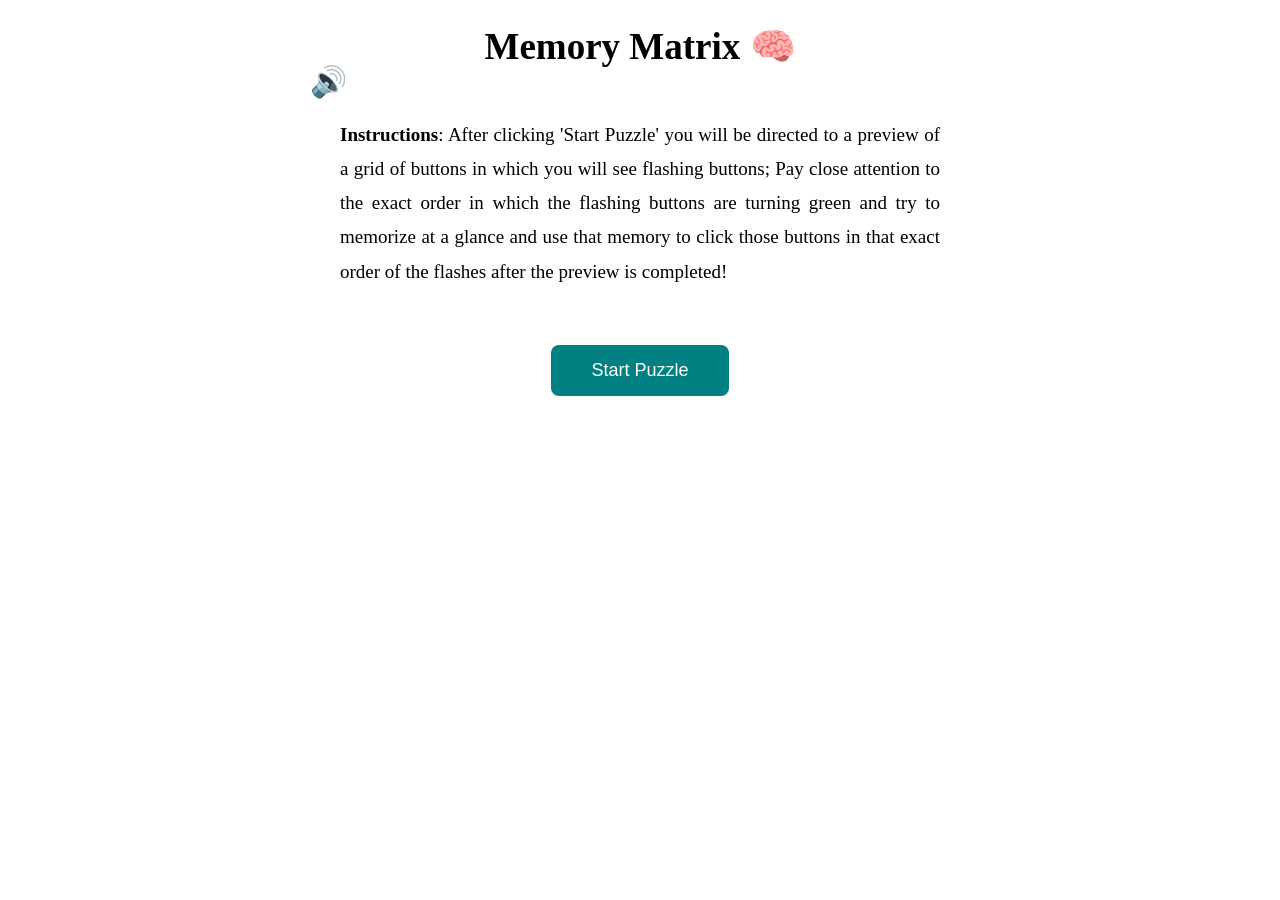
<file: index.html>
<!--templates/memory.html-->

<!DOCTYPE html>
<html>
  <head>
    <meta charset="UTF-8" />
    <meta name="viewport" content="width=device-width, initial-scale=1.0" />
    <title>Memory Puzzle</title>
    <link rel="icon" href="favicon.ico" />
    <link rel="stylesheet" href="css/style.css" />
  </head>

  <body>
    <h1>Memory Matrix 🧠</h1>
    <div id="loading-text" class="loading-text"></div>
    <div id="display-streak" class="display-streak"></div>
    <div id="display-chances" class="display-chances"></div>
    <button id="mute-btn">🔊</button>

    <div id="before-starting" class="before-starting">
      <p class="instructions">
        <strong>Instructions</strong>: After clicking 'Start Puzzle' you will be
        directed to a preview of a grid of buttons in which you will see
        flashing buttons; Pay close attention to the exact order in which the
        flashing buttons are turning green and try to memorize at a glance and
        use that memory to click those buttons in that exact order of the
        flashes after the preview is completed!
      </p>
      <button id="start-btn" class="start-button button-press-effect">
        Start Puzzle
      </button>
    </div>

    <div id="grid-container" class="grid-container">
      <button id="btn1" class="button-press-effect"></button>
      <button id="btn2" class="button-press-effect"></button>
      <button id="btn3" class="button-press-effect"></button>
      <button id="btn4" class="button-press-effect"></button>
      <button id="btn5" class="button-press-effect"></button>
      <button id="btn6" class="button-press-effect"></button>
      <button id="btn7" class="button-press-effect"></button>
      <button id="btn8" class="button-press-effect"></button>
      <button id="btn9" class="button-press-effect"></button>
      <button id="btn10" class="button-press-effect"></button>
      <button id="btn11" class="button-press-effect"></button>
      <button id="btn12" class="button-press-effect"></button>
      <button id="btn13" class="button-press-effect"></button>
      <button id="btn14" class="button-press-effect"></button>
      <button id="btn15" class="button-press-effect"></button>
      <button id="btn16" class="button-press-effect"></button>
    </div>

    <div id="result-message" class="result-message"></div>

    <script type="module" src="js/main.js"></script>
  </body>
</html>
</file>
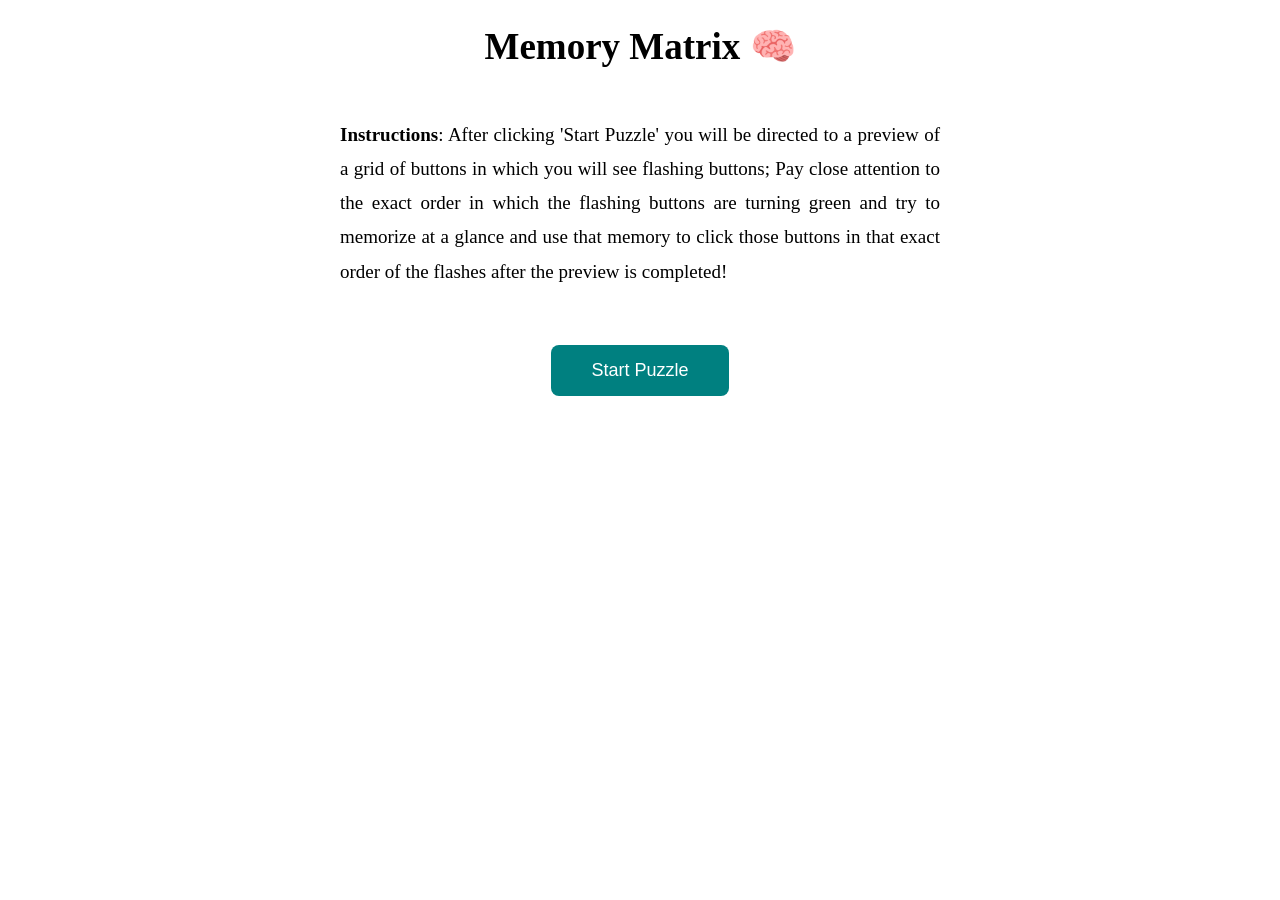
<file: memory.html>
<!--templates/memory.html-->

<!DOCTYPE html>
<html>

<head>
  <title>Memory Puzzle</title>
  <link rel="icon" href="favicon.ico">
  <link rel="stylesheet" href="css/style.css" />
</head>

<body>
  <h1>Memory Matrix 🧠</h1>
  <div id="loading-text" class="loading-text"></div>
  <div id="display-streak" class="display-streak"></div>
  <div id="display-chances" class="display-chances"></div>

  <div id="before-starting" class="before-starting">
    <p class="instructions">
      <strong>Instructions</strong>: After clicking 'Start Puzzle' you will be
      directed to a preview of a grid of buttons in which you will see
      flashing buttons; Pay close attention to the exact order in which the
      flashing buttons are turning green and try to memorize at a glance and
      use that memory to click those buttons in that exact order of the
      flashes after the preview is completed!
    </p>
    <button id="start-btn" class="start-button button-press-effect">
      Start Puzzle
    </button>
  </div>

  <div id="grid-container" class="grid-container">
    <button id="btn1" class="button-press-effect">1</button>
    <button id="btn2" class="button-press-effect">2</button>
    <button id="btn3" class="button-press-effect">3</button>
    <button id="btn4" class="button-press-effect">4</button>
    <button id="btn5" class="button-press-effect">5</button>
    <button id="btn6" class="button-press-effect">6</button>
    <button id="btn7" class="button-press-effect">7</button>
    <button id="btn8" class="button-press-effect">8</button>
    <button id="btn9" class="button-press-effect">9</button>
    <button id="btn10" class="button-press-effect">10</button>
    <button id="btn11" class="button-press-effect">11</button>
    <button id="btn12" class="button-press-effect">12</button>
    <button id="btn13" class="button-press-effect">13</button>
    <button id="btn14" class="button-press-effect">14</button>
    <button id="btn15" class="button-press-effect">15</button>
    <button id="btn16" class="button-press-effect">16</button>
  </div>


  <div id="result-message" class="result-message"></div>

  <script type="module" src="js/main.js"></script>
</body>

</html>
</file>
<file: css/style.css>
/* static/style.css */

h1 {
  text-align: center;
  font-size: 37px;
}

.before-starting {
  text-align: center;
  margin-top: 50px;
  margin-bottom: 30px;
}

.loading-text {
  font-size: 24px;
  color: gray;
  margin: 0;
  text-align: center;
}

@keyframes fadeOut {
  from {
    opacity: 1;
  }
  to {
    opacity: 0;
  }
}

.fade-out {
  animation: fadeOut 0.5s ease forwards;
}

.display-streak {
  position: absolute;
  top: 75px;
  left: 95px;
  font-size: 43px;
  font-weight: bold;
  color: #222;
}

@keyframes bounce {
  0% {
    transform: translateY(0);
  }
  50% {
    transform: translateY(-20px);
  }
  100% {
    transform: translateY(0);
  }
}

.bounce-effect {
  animation: bounce 0.5s ease;
}

.display-chances {
  position: absolute;
  top: 75px;
  right: 105px;
  font-size: 50px;
}

@keyframes shake {
  0% {
    transform: translateX(0);
  }
  10% {
    transform: translateX(-5px);
  }
  20% {
    transform: translateX(5px);
  }
  30% {
    transform: translateX(-5px);
  }
  40% {
    transform: translateX(5px);
  }
  50% {
    transform: translateX(-5px);
  }
  60% {
    transform: translateX(5px);
  }
  70% {
    transform: translateX(-5px);
  }
  80% {
    transform: translateX(5px);
  }
  90% {
    transform: translateX(-5px);
  }
  100% {
    transform: translateX(0);
  }
}

.shake-effect {
  animation: shake 0.5s ease;
}

.instructions {
  max-width: 600px;
  margin: 0 auto 36px;
  text-align: justify;
  line-height: 1.8;
  font-size: 19px;
}

#mute-btn {
  position: absolute;
  top: 34px;
  left: 280px;
  background: transparent;
  border: none;
  font-size: 30px;
}

#mute-btn:hover {
  opacity: 0.8;
}

.start-button {
  padding: 15px 40px;
  font-size: 18px;
  background-color: teal;
  color: white;
  border: none;
  border-radius: 8px;
  cursor: pointer;
  margin-top: 20px;
}

.grid-container {
  display: none;
  grid-template-columns: repeat(4, 1fr);
  gap: 10px;
  max-width: 400px;
  margin: 0 auto;
  padding: 30px;
  transition: background-color 2s ease;
}

.grid-container button {
  height: 81px;
  user-select: none;
  touch-action: manipulation;
  transition: transform 0.1s ease;
}

.button-press-effect:active {
  transform: scale(0.95);
  background-color: darkgreen;
}

.grid-container.disabled {
  pointer-events: none;
  opacity: 0.7;
}

button {
  padding: 30px;
  font-size: 18px;
  border-radius: 8px;
  border: none;
  background-color: black;
  color: white;
  cursor: pointer;
}

.clicked-correct {
  background-color: rgb(22, 153, 70);
  color: white;
}

.clicked-wrong {
  background-color: red;
  color: white;
}

.preview-glow {
  background-color: rgb(22, 153, 70) !important;
  box-shadow: 0 0 20px 10px rgba(22, 153, 70, 0.6);
}

.result-message {
  text-align: center;
  font-size: 24px;
  margin-top: 20px;
}
</file>
